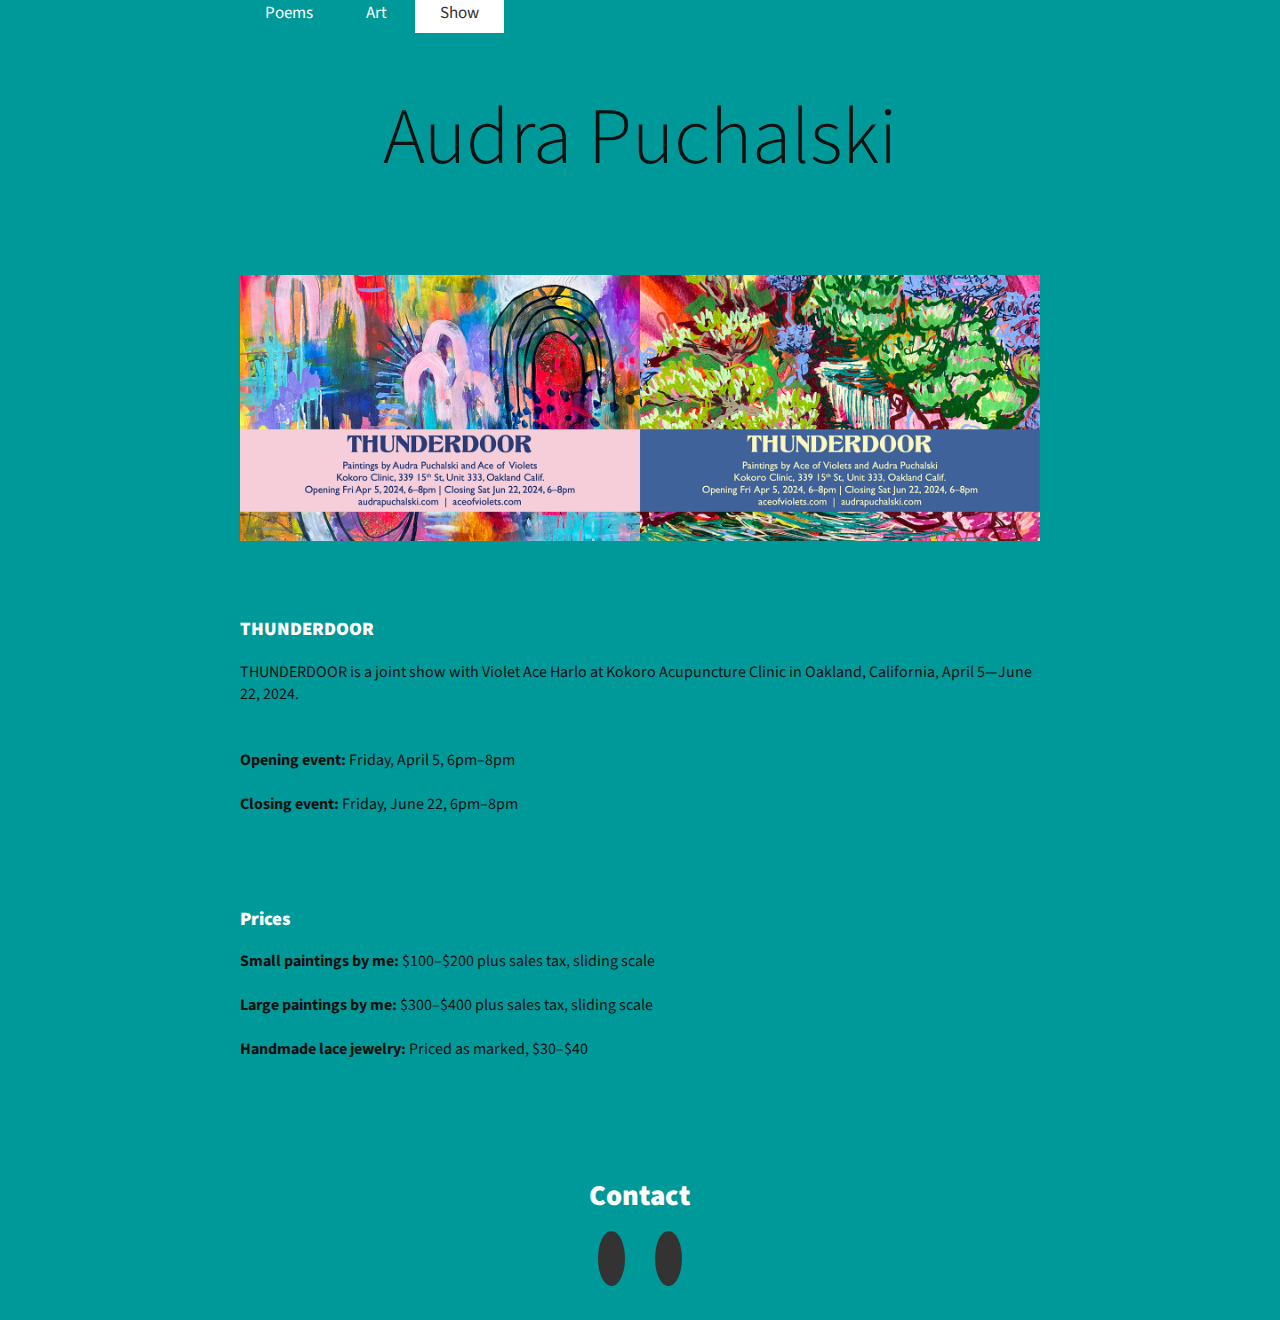
<file: show.html>
<!--
Here is a template for the site if you want to try and write the page yourself. I have tried to add in comments to help you fill in the details. Message me on twitter or email if you have any questions.
The content of the webpape is controlled by the index.html file. The changes you make to this will change the writing you see on the page.
All the design of the page (font, colours etc.) is controlled by the main.css file. You are welcome to customise this anyway you like.
You can open this html file using your browser. If you make a change to this or the main.css and save it, you can then see the change by refreshing your browser.
 --> 

 <!DOCTYPE html>
 <html lang="en" dir="ltr">
 <head>
 <!--
 Commenting this out so Google can index this  
 <meta name="robots" content="noindex">  -->
 <meta charset="UTF-8" />
 <meta name="viewport" content="width=device-width, initial-scale=1.0, user-scalable=no" />
 <link rel="stylesheet" type="text/css" href="main.css" />
 <link rel="stylesheet" type="text/css" href="colour.css" />
 
 <link rel="stylesheet" href="https://use.fontawesome.com/releases/v5.6.1/css/all.css" integrity="sha384-gfdkjb5BdAXd+lj+gudLWI+BXq4IuLW5IT+brZEZsLFm++aCMlF1V92rMkPaX4PP" crossorigin="anonymous">
 
 <!--
 Enter your name here, this is what appears in the tab label on a browser.
  -->
 <title>Audra Puchalski - THUNDERDOOR 2024</title>
  
  <!--
 Below is the javascript for my email signup form.
  -->
  <script>
   (function (s, e, n, d, er) {
     s['Sender'] = er;
     s[er] = s[er] || function () {
       (s[er].q = s[er].q || []).push(arguments)
     }, s[er].l = 1 * new Date();
     var a = e.createElement(n),
         m = e.getElementsByTagName(n)[0];
     a.async = 1;
     a.src = d;
     m.parentNode.insertBefore(a, m)
   })(window, document, 'script', 'https://cdn.sender.net/accounts_resources/universal.js', 'sender');
   sender('a46b870d0f5006')
 </script>
  
 </head>
 
 <body>
 <div class="topnav" id="myTopnav">
   <a href="index.html">Poems</a>
   <a href="art.html">Art</a>
   <a href="show.html" class="active">Show</a>
 
   </a>
 </div>
 <div style="clear:both"></div>
 
 <!--
 This is your name that appears at the top of the webpage  
  -->
 <h1 class="name">Audra Puchalski</h1> 
 
 <!--
 The below space is used for filling in your bio, if you dont want a bio delete everything below.
  -->
  
 
 <!--
 If you're deleting the bio, stop deleting from here.  
  -->
 
 <!--
 Here's where we will fill in all your work.
 The h3 and h4 are your headers. These help split the links into categories.
 The <a ... part is a link.
 Replace the google link with the link to your Work
 Replace "Work Title [Journal]" with whatever you like.
 The <br> is a line break. This makes sure each link is on a new line.
  -->
 
  
 
 
 
 <div>
 
     <img src="images/postcard-sidebyside.png" width=100%>
  
 </div><br />
 
  <h3>THUNDERDOOR</h3>
  
   <div>THUNDERDOOR is a joint show with Violet Ace Harlo at Kokoro Acupuncture Clinic in Oakland, California, April 5—June 22, 2024.</div><br /><br />
   <div><strong>Opening event:</strong> Friday, April 5, 6pm–8pm</div><br />
   <div><strong>Closing event:</strong> Friday, June 22, 6pm–8pm</div><br /><br />
 
   <h3>Prices</h3>
 
   <div><strong>Small paintings by me:</strong> $100–$200 plus sales tax, sliding scale</div><br />
   <div><strong>Large paintings by me:</strong> $300–$400 plus sales tax, sliding scale</div><br />
   <div><strong>Handmade lace jewelry:</strong> Priced as marked, $30–$40</div><br /><br />
 
  
    
  
 
 
  
  
 
 <div class="clearfix"></div>
 
 
 
 <!--
 This is the section with the contact and the social buttons. Edit it however you want.
  -->
 <div class="contact">
 <h3>Contact</h3>
 
 <!--
 To link to a direct email then include "mailto:youremail@example.com"
 To link to a site add the URL in between the "" for the 'href=""'
  -->
 <a href="mailto:audrapuchalski-[(at)]-gmail.com"><i class="fas fa-envelope"></i></a>
 <a href="https://twitter.com/audrapuchalski" target="_blank"><i class="fab fa-twitter"></i></a>
  
  <div class="sender-form-field" data-sender-form-id="l0r2x5r8dbrendh9k2d"></div>
  </div>
 
 <!--
 If you have more social media or contact links you can keep adding them.
 The icons I'm using are the fontawesome ones.
 You can find all the icons avaliable by going to fontawesome.com
 -->
 
 
 
 </body>
 </html>
</file>
<file: main.css>
@import url('https://fonts.googleapis.com/css?family=Source+Sans+Pro:200,300,400&display=swap');


html{

}

body{
  max-width: 800px;
  margin: auto;
  font-family: 'Source Sans Pro', sans-serif;
  font-size: 16px;
  color: #111;
  background-color: #eee;
  animation: fadein 2s;
  
}

h1{
  font-family: 'Source Sans Pro', sans-serif; 
}

h2, h3{
  font-family: 'Source Sans Pro', sans-serif;
}

h1{
  
  font-weight: 300; 
  font-size: 5em;
  text-align: center;
  color: #333;
  padding: 0em;
  margin-bottom: 1em;
  
}

h3{
  
  font-weight: 900;
  padding-top: 1.5em;
}

h4{
  font-weight: 900;
}

.list{
  padding: 3em 8em;
  animation: fadein 2s;
  position: relative;
  z-index: 0;
}


a, a:visited {
  color: #000;
  text-decoration: underline; 
  line-height: 1.6em;
}

a:hover {
  color: white;
}

.bio{
  padding: 1.8em 0em 3em 2em;
  float: right;
  width: 40vw;
  z-index: 99999;
  position: relative;
}

.bioTitle{
  display: none;
}

.contact{
  text-align: center;
  margin-bottom: 3em;
}
.contact h3{
  font-size: 1.8em;
}

.contact a{
  text-decoration: underline;
}

.fab, .fas{
  vertical-align: middle;
  background-color: #333;
  border-radius: 50%;
  padding: 0.7em;
  margin: 0.8em;
}

a > .fab, a > .fas{
  color: #eee;
  font-size: 1.2em;
}

.fab:hover, .fas:hover{
  background-color: blue;
}

@keyframes fadein {
    from { opacity: 0; }
    to   { opacity: 1; }
}
/* Safari, Chrome and Opera > 12.1 */
@-webkit-keyframes fadein {
    from { opacity: 0; }
    to   { opacity: 1; } 
}

@media only screen and (max-device-width: 480px) {

        h1{
          margin-right: -0.7em;
          padding-bottom: 0.4em;
        }
        h1.name{
          text-align: center;
          margin: 2em 0 0 0;
          padding: 0;
          font-size: 2em;
        }
        .list{
          padding: 0em 3em;
        }
        .bio{
          padding: 1em 0;
          float: none;
          text-align: left;
          width: 100%;
          margin: 0 auto;
        }

        .bioTitle{
          display: block;
        }
    }







<! -- this is the responsive gallery code starting now-->


div.gallery {
  border: 0px solid #ccc;
}

div.gallery:hover {
  border: 0px solid #777;
}

div.gallery img {
  width: 100%;
  height: auto;
}

div.desc {
  padding: 15px;
  text-align: center;
}

* {
  box-sizing: border-box;
}

.responsive {
  padding: 0 6px;
  float: left;
  width: 49.99999%;
}

@media only screen and (max-width: 800px) {
  .responsive {
    width: 49.99999%;
    margin: 6px 0;
  }
}

@media only screen and (max-width: 700px) {
  .responsive {
    width: 100%;
  }
}

.clearfix:after {
  content: "";
  display: table;
  clear: both;
}





<! -- this is the menu bar code starting now-->



.topnav {
  overflow: hidden;
  display: block;
  padding: 8px 25px;

}

.topnav a {
  color: #ffffff;
  text-align: center;
  padding: 8px 25px;
  text-decoration: none;
  font-size: 17px;

}

.topnav a:hover {
  background-color: white;
  color: #333;
}

.topnav a.active {
  background-color: white;
  color: #333;

}
</file>
<file: colour.css>
/*
background color sets the colour of the page itself.

color sets the colour of the text on the page.
 */





body{
  background-color: #009999;
  color: #111111;
}

/*
h1 is the bold "Your Name" at the top of the page. 
 */

h1{
color: #111111;
}

/*
h3 is used for the subheadings, like "full-length"
 */

h3{
  color: #fcfcfc;
}

/*
h4 is used for the dates in this template
 */

h4{
  color: #111111;
}

/*
This sets the colour of the links on your page
 */

a, a:visited {
  color: #000000;
}

/*
This sets the colour of the link when you hover over it
 */

a:hover {
  color: blue;
}

/*
This sets the colour of the circle around each of the contact icons
 */

.fab, .fas{
  background-color: #333333;
}

/*
This sets the colour of icon itself
 */

a > .fab, a > .fas{
  color: #eeeeee;
}

/*
This sets the colour of the circle around the icon when you hover over it
 */

.fab:hover, .fas:hover{
  background-color: blue;
}

/*
This sets the colour of icon itself when you hover over it
 */

a > .fab:hover, a > .fas:hover{
  color: #eeeeee;
}
</file>
